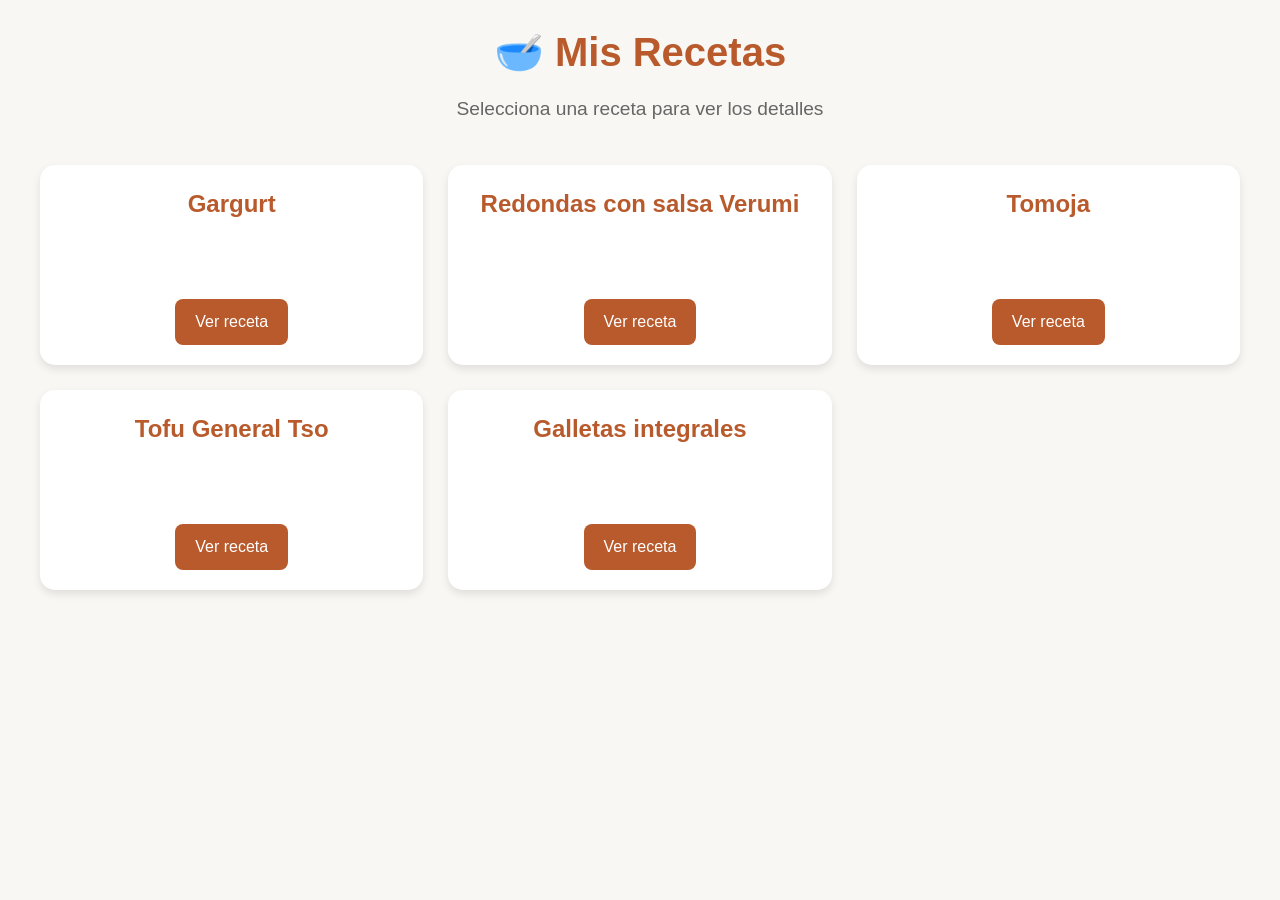
<file: index.html>
<!DOCTYPE html>
<html lang="es">
<head>
    <meta charset="UTF-8">
    <meta name="viewport" content="width=device-width, initial-scale=1.0">
    <title>Mis Recetas Caseras</title>
</head>
<body style="margin: 0; padding: 0; overflow: hidden;">
    <script>
        // Redirige automáticamente a la página principal
        window.location.href = 'home/home.html';
    </script>
    <p style="text-align: center; margin-top: 50px; font-family: Arial;">Si no te redirige automáticamente, <a href="home/home.html">haz clic aquí</a>.</p>
</body>
</html>
</file>
<file: home/home.css>
/* Estilos generales (mantenemos los anteriores y añadimos) */
* {
    margin: 0;
    padding: 0;
    box-sizing: border-box;
}

body {
    font-family: 'Segoe UI', Tahoma, Geneva, Verdana, sans-serif;
    background-color: #f9f7f3;
    color: #333;
    line-height: 1.6;
    padding: 20px;
}

header {
    text-align: center;
    margin-bottom: 40px;
}

header h1 {
    font-size: 2.5rem;
    color: #b85a2c;
    margin-bottom: 10px;
}

header p {
    font-size: 1.2rem;
    color: #666;
}

header a {
    color: #b85a2c;
    text-decoration: none;
}

header a:hover {
    text-decoration: underline;
}

/* Grid de recetas */
.recetas-grid {
    display: grid;
    grid-template-columns: repeat(auto-fill, minmax(300px, 1fr));
    gap: 25px;
    max-width: 1200px;
    margin: 0 auto;
}

/* Tarjetas */
.card {
    background: white;
    border-radius: 15px;
    overflow: hidden;
    box-shadow: 0 4px 8px rgba(0,0,0,0.1);
    transition: transform 0.3s, box-shadow 0.3s;
    display: flex;
    flex-direction: column;
}

.card:hover {
    transform: translateY(-5px);
    box-shadow: 0 8px 16px rgba(0,0,0,0.15);
}

.card img {
    width: 100%;
    height: 200px;
    object-fit: cover;
    background-color: #ddd;
}

.card-content {
    padding: 20px;
    flex-grow: 1;
    display: flex;
    flex-direction: column;
    justify-content: center;
    align-items: center;
    text-align: center;
    min-height: 200px;
}

.card h3 {
    font-size: 1.5rem;
    margin-bottom: 20px;
    color: #b85a2c;
}

.card .btn-ver {
    background-color: #b85a2c;
    color: white;
    border: none;
    padding: 10px 20px;
    border-radius: 8px;
    cursor: pointer;
    font-size: 1rem;
    transition: background-color 0.3s;
    text-decoration: none;
    display: inline-block;
    margin-top: auto;
}

.card .btn-ver:hover {
    background-color: #9e4a24;
}

/* Página de detalle */
.detalle-receta {
    max-width: 800px;
    margin: 0 auto;
    background: white;
    border-radius: 20px;
    padding: 30px;
    box-shadow: 0 4px 8px rgba(0,0,0,0.1);
}

.detalle-receta img {
    width: 100%;
    max-height: 400px;
    object-fit: cover;
    border-radius: 15px;
    margin: 20px 0;
    background-color: #eee;
}

.detalle-receta h2 {
    color: #b85a2c;
    font-size: 2.2rem;
    margin-bottom: 10px;
}

.detalle-receta h3 {
    margin: 20px 0 10px;
    color: #b85a2c;
    font-size: 1.5rem;
}

.detalle-receta ul {
    margin-left: 30px;
    margin-bottom: 20px;
}

.detalle-receta li {
    margin-bottom: 5px;
}

.detalle-receta .preparacion {
    line-height: 1.8;
    color: #444;
}

/* Responsive */
@media (max-width: 600px) {
    header h1 {
        font-size: 2rem;
    }

    .recetas-grid {
        grid-template-columns: 1fr;
    }

    .detalle-receta {
        padding: 20px;
    }
}
</file>
